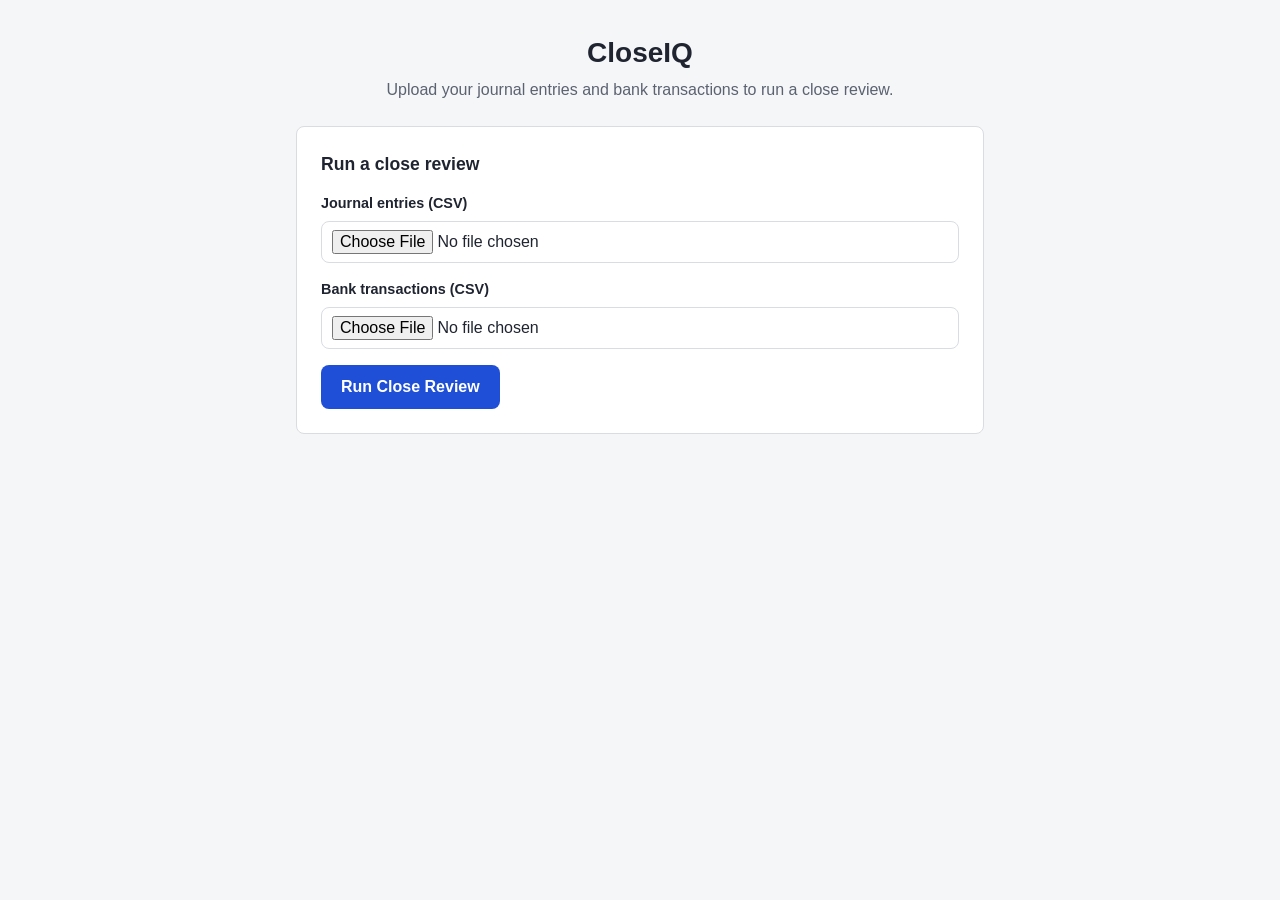
<file: static/index.html>
<!doctype html>
<html lang="en">
<head>
  <meta charset="utf-8" />
  <meta name="viewport" content="width=device-width, initial-scale=1" />
  <title>CloseIQ</title>
  <link rel="stylesheet" href="/static/styles.css" />
</head>
<body data-page="upload">
  <noscript>CloseIQ requires JavaScript to run a close review.</noscript>

  <main class="page">
    <header class="page-header">
      <h1>CloseIQ</h1>
      <p class="subtitle">
        Upload your journal entries and bank transactions to run a close
        review.
      </p>
    </header>

    <section class="panel" aria-labelledby="upload-heading">
      <h2 id="upload-heading" class="panel-title">Run a close review</h2>

      <form id="upload-form">
        <div class="field">
          <label for="journal-file">Journal entries (CSV)</label>
          <input
            type="file"
            id="journal-file"
            name="journal_file"
            accept=".csv"
            required
          />
        </div>

        <div class="field">
          <label for="bank-file">Bank transactions (CSV)</label>
          <input
            type="file"
            id="bank-file"
            name="bank_file"
            accept=".csv"
            required
          />
        </div>

        <div id="period-section" class="field" hidden>
          <label for="period-select">Close period</label>
          <select id="period-select" name="close_period"></select>
        </div>

        <button type="submit" id="submit-button" class="primary-button">
          Run Close Review
        </button>
      </form>

      <div id="status-area" class="status" role="status" hidden>
        <p id="status-message"></p>
      </div>
    </section>
  </main>

  <script src="/static/app.js"></script>
</body>
</html>
</file>
<file: static/styles.css>
:root {
  --color-bg: #f5f6f8;
  --color-surface: #ffffff;
  --color-border: #d9dce1;
  --color-text: #1f2430;
  --color-muted: #5b6270;
  --color-primary: #1f4fd6;
  --color-primary-hover: #1a3fb0;
  --color-error-bg: #fdecec;
  --color-error-border: #e6a3a3;
  --color-error-text: #9c2626;
  --color-info-bg: #eef3ff;
  --color-info-border: #b9c9f2;
  --color-info-text: #1f3d8f;
  --color-severity-high: #b23b3b;
  --color-severity-medium: #b2792f;
  --color-severity-low: #4c7a3f;
  --radius: 8px;
  --spacing: 16px;
}

* {
  box-sizing: border-box;
}

body {
  margin: 0;
  font-family:
    -apple-system, BlinkMacSystemFont, "Segoe UI", Roboto, Helvetica, Arial,
    sans-serif;
  color: var(--color-text);
  background: var(--color-bg);
  line-height: 1.5;
}

.page {
  max-width: 720px;
  margin: 0 auto;
  padding: 32px 16px 64px;
}

.page-header {
  text-align: center;
  margin-bottom: 24px;
}

.page-header h1 {
  margin: 0 0 4px;
  font-size: 1.75rem;
}

.subtitle {
  margin: 0;
  color: var(--color-muted);
}

.panel {
  background: var(--color-surface);
  border: 1px solid var(--color-border);
  border-radius: var(--radius);
  padding: 24px;
  margin-bottom: var(--spacing);
}

.panel-title {
  margin: 0 0 16px;
  font-size: 1.1rem;
}

.section-subtitle {
  margin: 24px 0 8px;
  font-size: 1rem;
}

.field {
  margin-bottom: 16px;
  display: flex;
  flex-direction: column;
  gap: 6px;
}

/* Higher specificity than .field alone (0,0,2,0 vs 0,0,1,0), so a
   hidden field stays hidden instead of the attribute selector losing to
   .field's display:flex. app.js removes the `hidden` attribute itself
   to reveal the close-period picker after a period_ambiguous response. */
.field[hidden] {
  display: none;
}

.field label {
  font-weight: 600;
  font-size: 0.9rem;
}

input[type="file"],
select {
  border: 1px solid var(--color-border);
  border-radius: var(--radius);
  padding: 8px 10px;
  font: inherit;
  background: var(--color-surface);
  color: var(--color-text);
  max-width: 100%;
}

.primary-button {
  border: none;
  border-radius: var(--radius);
  background: var(--color-primary);
  color: #fff;
  font: inherit;
  font-weight: 600;
  padding: 10px 20px;
  cursor: pointer;
}

.primary-button:hover:not(:disabled) {
  background: var(--color-primary-hover);
}

.primary-button:disabled {
  opacity: 0.6;
  cursor: not-allowed;
}

.status {
  margin-top: 16px;
  padding: 12px 14px;
  border-radius: var(--radius);
  border: 1px solid transparent;
}

.status p {
  margin: 0;
}

.status-error {
  background: var(--color-error-bg);
  border-color: var(--color-error-border);
  color: var(--color-error-text);
}

.status-info {
  background: var(--color-info-bg);
  border-color: var(--color-info-border);
  color: var(--color-info-text);
}

.status-text {
  color: var(--color-muted);
}

.status-text-error {
  color: var(--color-error-text);
}

.secondary-link {
  display: inline-block;
  margin-top: 16px;
  color: var(--color-primary);
  text-decoration: none;
  font-weight: 600;
}

.secondary-link:hover {
  text-decoration: underline;
}

.summary-cards {
  display: grid;
  grid-template-columns: repeat(auto-fit, minmax(96px, 1fr));
  gap: 12px;
  margin-top: 12px;
}

.summary-card {
  border: 1px solid var(--color-border);
  border-radius: var(--radius);
  padding: 12px;
  text-align: center;
  background: var(--color-bg);
}

.summary-card-value {
  font-size: 1.5rem;
  font-weight: 700;
}

.summary-card-label {
  color: var(--color-muted);
  font-size: 0.8rem;
  text-transform: uppercase;
  letter-spacing: 0.03em;
}

.exceptions-table {
  width: 100%;
  border-collapse: collapse;
  margin-top: 8px;
  font-size: 0.9rem;
}

.exceptions-table th,
.exceptions-table td {
  text-align: left;
  padding: 8px 10px;
  border-bottom: 1px solid var(--color-border);
  vertical-align: top;
  word-break: break-word;
}

.exceptions-table th {
  color: var(--color-muted);
  font-size: 0.75rem;
  text-transform: uppercase;
  letter-spacing: 0.03em;
}

.severity-high {
  color: var(--color-severity-high);
  font-weight: 600;
}

.severity-medium {
  color: var(--color-severity-medium);
  font-weight: 600;
}

.severity-low {
  color: var(--color-severity-low);
  font-weight: 600;
}

@media (max-width: 480px) {
  .page {
    padding: 20px 12px 48px;
  }

  .panel {
    padding: 16px;
  }

  .exceptions-table,
  .exceptions-table thead,
  .exceptions-table tbody,
  .exceptions-table th,
  .exceptions-table td,
  .exceptions-table tr {
    display: block;
  }

  .exceptions-table thead {
    display: none;
  }

  .exceptions-table tr {
    border: 1px solid var(--color-border);
    border-radius: var(--radius);
    margin-bottom: 10px;
    padding: 8px 10px;
  }

  .exceptions-table td {
    border-bottom: none;
    padding: 4px 0;
  }

  .exceptions-table td::before {
    content: attr(data-label);
    display: block;
    font-size: 0.7rem;
    text-transform: uppercase;
    color: var(--color-muted);
  }
}
</file>
